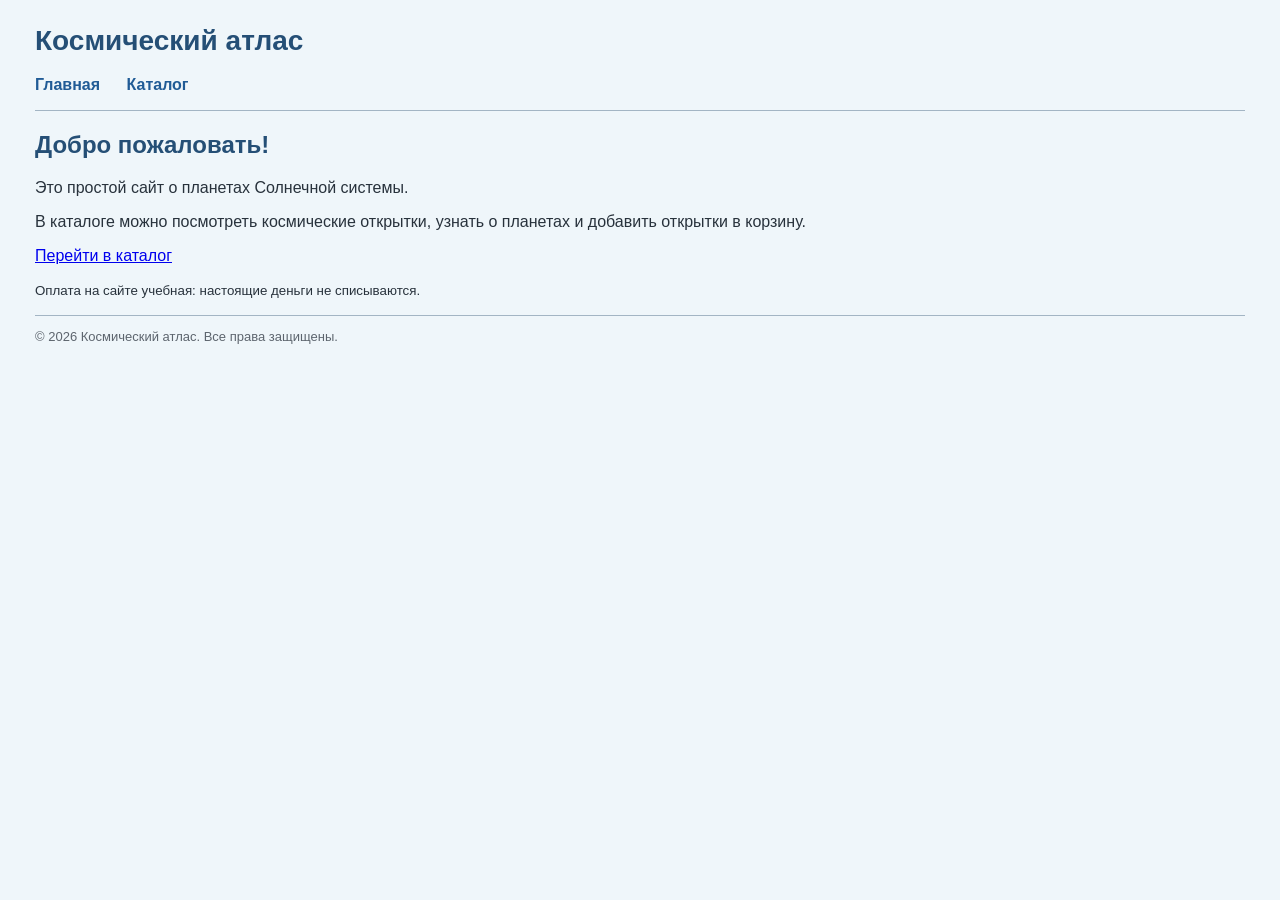
<file: index.html>
<!DOCTYPE html>
<html lang="ru">
<head>
    <meta charset="UTF-8">
    <meta name="viewport" content="width=device-width, initial-scale=1.0">
    <title>Главная — Космический атлас</title>
    <link rel="stylesheet" href="style.css">
</head>
<body>
    <h1>Космический атлас</h1>

    <ul class="menu">
        <li><a href="index.html">Главная</a></li>
        <li><a href="catalog.html">Каталог</a></li>
    </ul>

    <hr>

    <h2>Добро пожаловать!</h2>
    <p>Это простой сайт о планетах Солнечной системы.</p>
    <p>В каталоге можно посмотреть космические открытки, узнать о планетах и добавить открытки в корзину.</p>
    <p><a href="catalog.html">Перейти в каталог</a></p>
    <p><small>Оплата на сайте учебная: настоящие деньги не списываются.</small></p>

    <hr>
    <p id="footer">&copy; 2026 Космический атлас. Все права защищены.</p>
</body>
</html>
</file>
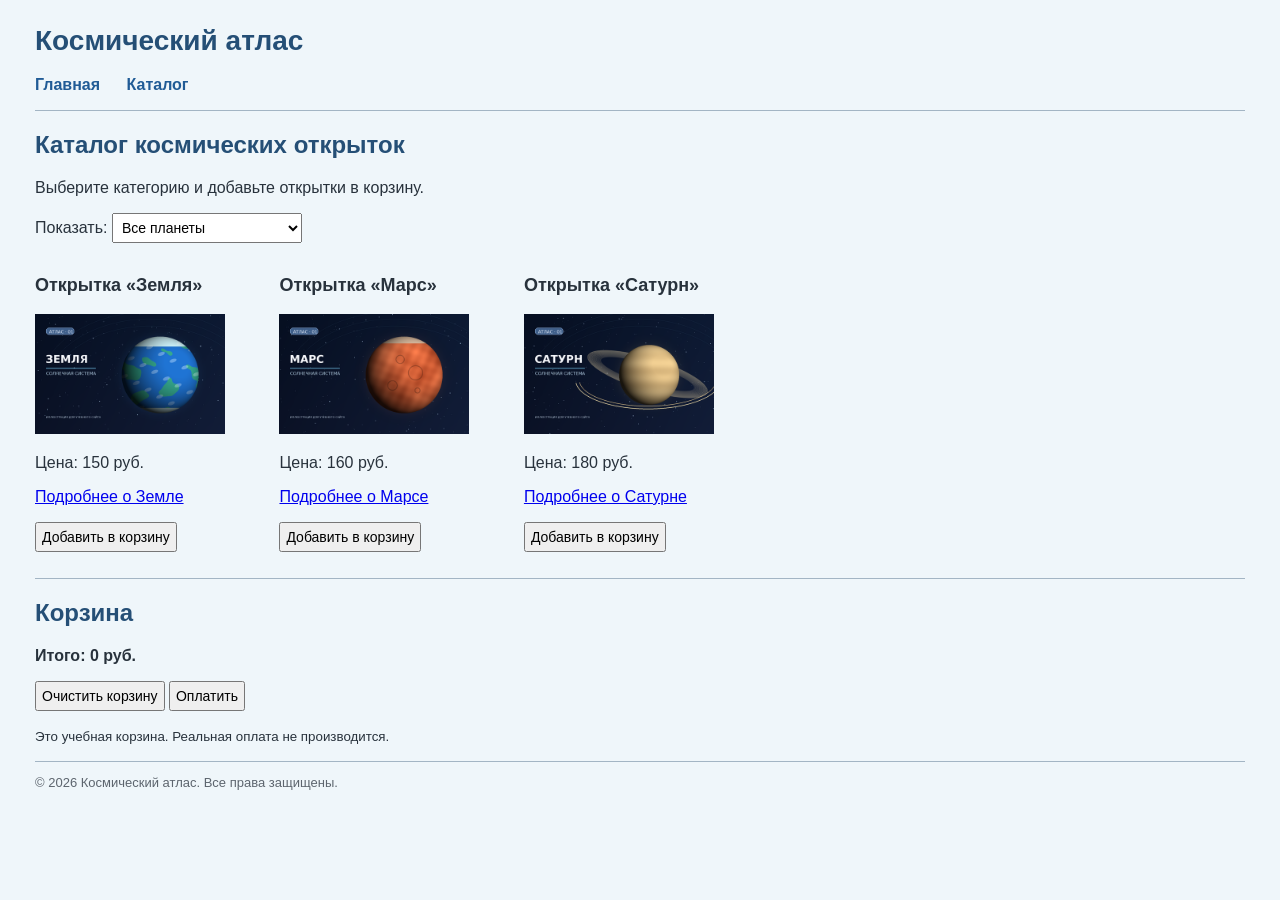
<file: catalog.html>
<!DOCTYPE html>
<html lang="ru">
<head>
    <meta charset="UTF-8">
    <meta name="viewport" content="width=device-width, initial-scale=1.0">
    <title>Каталог — Космический атлас</title>
    <link rel="stylesheet" href="style.css">
</head>
<body>
    <h1>Космический атлас</h1>

    <ul class="menu">
        <li><a href="index.html">Главная</a></li>
        <li><a href="catalog.html">Каталог</a></li>
    </ul>

    <hr>

    <h2>Каталог космических открыток</h2>
    <p>Выберите категорию и добавьте открытки в корзину.</p>

    <label for="category-filter">Показать:</label>
    <select id="category-filter">
        <option value="all">Все планеты</option>
        <option value="terrestrial">Планеты земной группы</option>
        <option value="gas">Газовые гиганты</option>
    </select>

    <div class="catalog-list">
        <div class="product" data-category="terrestrial">
            <h3>Открытка «Земля»</h3>
            <img src="images/thumbs/earth.png" alt="Земля" width="190">
            <p>Цена: 150 руб.</p>
            <p><a href="earth.html">Подробнее о Земле</a></p>
            <button class="add-button" data-name="Открытка «Земля»" data-price="150">Добавить в корзину</button>
        </div>

        <div class="product" data-category="terrestrial">
            <h3>Открытка «Марс»</h3>
            <img src="images/thumbs/mars.png" alt="Марс" width="190">
            <p>Цена: 160 руб.</p>
            <p><a href="mars.html">Подробнее о Марсе</a></p>
            <button class="add-button" data-name="Открытка «Марс»" data-price="160">Добавить в корзину</button>
        </div>

        <div class="product" data-category="gas">
            <h3>Открытка «Сатурн»</h3>
            <img src="images/thumbs/saturn.png" alt="Сатурн" width="190">
            <p>Цена: 180 руб.</p>
            <p><a href="saturn.html">Подробнее о Сатурне</a></p>
            <button class="add-button" data-name="Открытка «Сатурн»" data-price="180">Добавить в корзину</button>
        </div>
    </div>

    <hr>

    <h2>Корзина</h2>
    <ul id="cart-list"></ul>
    <p id="total">Итого: 0 руб.</p>
    <button id="clear-button">Очистить корзину</button>
    <button id="pay-button">Оплатить</button>
    <p><small>Это учебная корзина. Реальная оплата не производится.</small></p>

    <hr>
    <p id="footer">&copy; 2026 Космический атлас. Все права защищены.</p>

    <script src="script.js"></script>
</body>
</html>
</file>
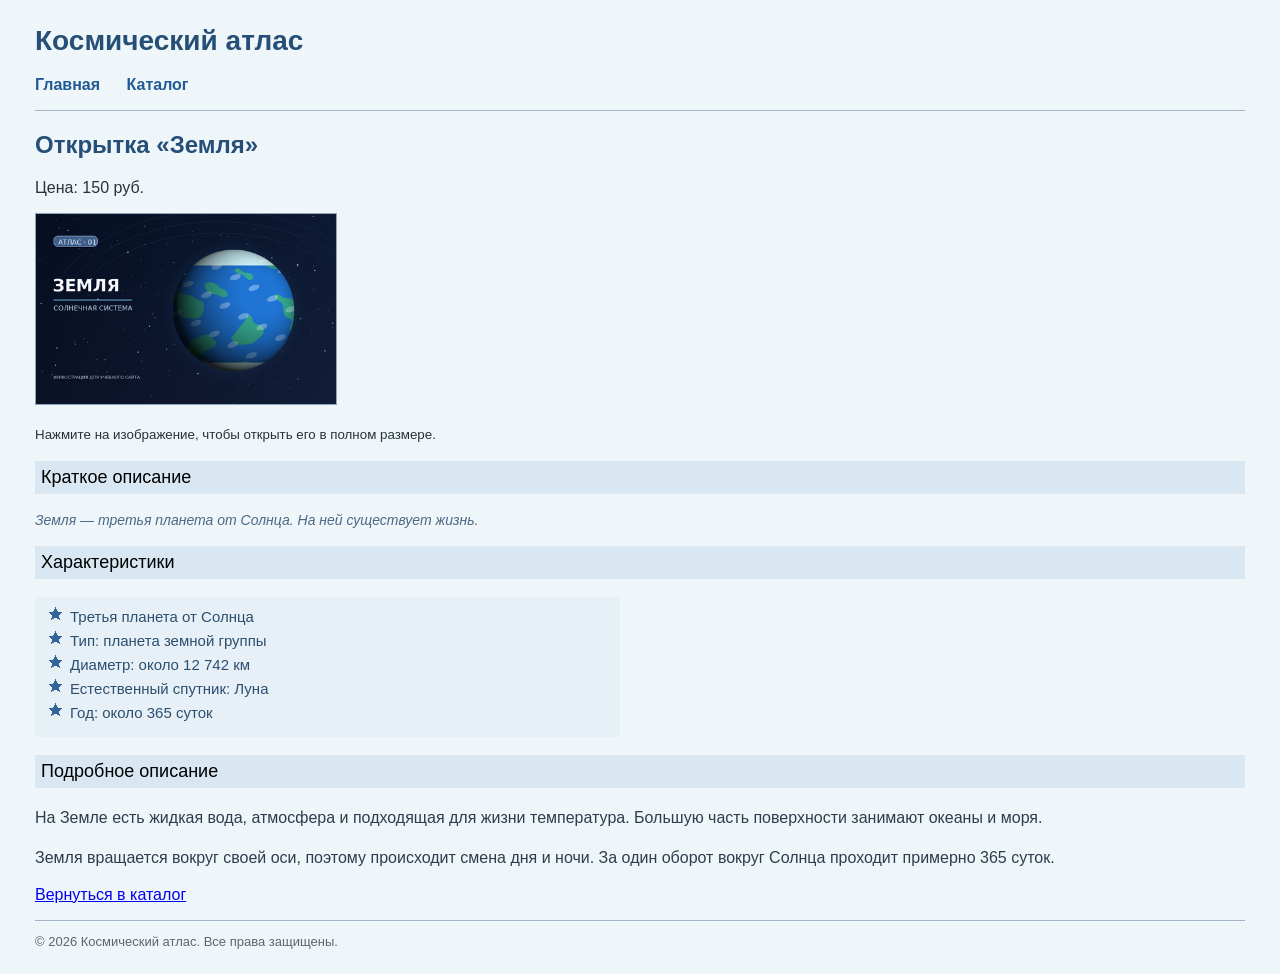
<file: earth.html>
<!DOCTYPE html>
<html lang="ru">
<head>
    <meta charset="UTF-8">
    <meta name="viewport" content="width=device-width, initial-scale=1.0">
    <title>Земля — Космический атлас</title>
    <link rel="stylesheet" href="style.css">
</head>
<body>
    <h1>Космический атлас</h1>

    <ul class="menu">
        <li><a href="index.html">Главная</a></li>
        <li><a href="catalog.html">Каталог</a></li>
    </ul>

    <hr>

    <h2>Открытка «Земля»</h2>
    <p>Цена: 150 руб.</p>

    <a href="images/full/earth.png" target="_blank" rel="noopener">
        <img src="images/thumbs/earth.png" alt="Планета Земля" width="300">
    </a>
    <p><small>Нажмите на изображение, чтобы открыть его в полном размере.</small></p>

    <h3 class="product-title">Краткое описание</h3>
    <p class="short-description">Земля — третья планета от Солнца. На ней существует жизнь.</p>

    <h3 class="product-title">Характеристики</h3>
    <ul class="features">
        <li>Третья планета от Солнца</li>
        <li>Тип: планета земной группы</li>
        <li>Диаметр: около 12 742 км</li>
        <li>Естественный спутник: Луна</li>
        <li>Год: около 365 суток</li>
    </ul>

    <h3 class="product-title">Подробное описание</h3>
    <p class="full-description">На Земле есть жидкая вода, атмосфера и подходящая для жизни температура. Большую часть поверхности занимают океаны и моря.</p>
    <p class="full-description">Земля вращается вокруг своей оси, поэтому происходит смена дня и ночи. За один оборот вокруг Солнца проходит примерно 365 суток.</p>

    <p><a href="catalog.html">Вернуться в каталог</a></p>

    <hr>
    <p id="footer">&copy; 2026 Космический атлас. Все права защищены.</p>
</body>
</html>
</file>
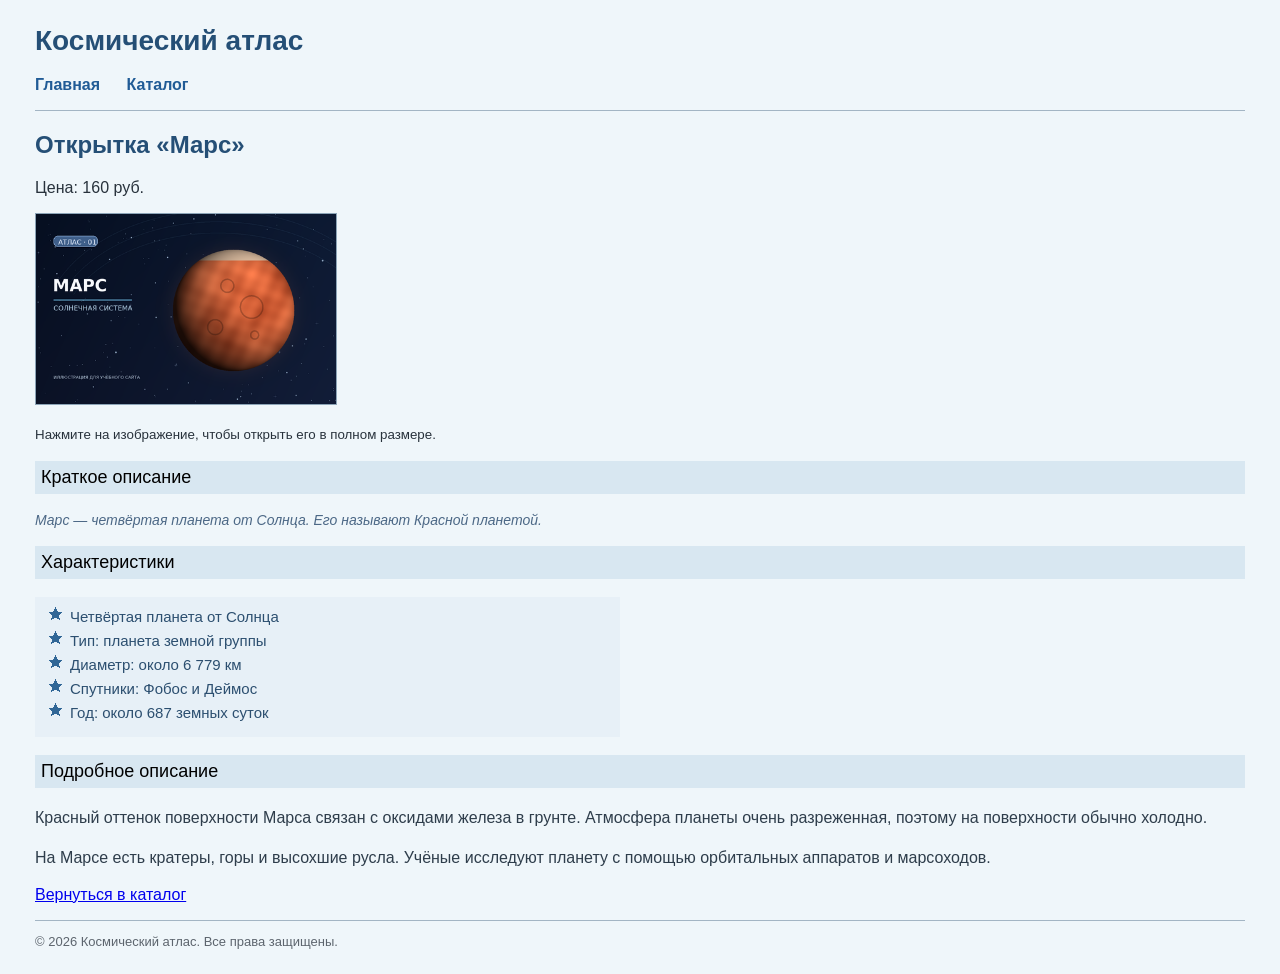
<file: mars.html>
<!DOCTYPE html>
<html lang="ru">
<head>
    <meta charset="UTF-8">
    <meta name="viewport" content="width=device-width, initial-scale=1.0">
    <title>Марс — Космический атлас</title>
    <link rel="stylesheet" href="style.css">
</head>
<body>
    <h1>Космический атлас</h1>

    <ul class="menu">
        <li><a href="index.html">Главная</a></li>
        <li><a href="catalog.html">Каталог</a></li>
    </ul>

    <hr>

    <h2>Открытка «Марс»</h2>
    <p>Цена: 160 руб.</p>

    <a href="images/full/mars.png" target="_blank" rel="noopener">
        <img src="images/thumbs/mars.png" alt="Планета Марс" width="300">
    </a>
    <p><small>Нажмите на изображение, чтобы открыть его в полном размере.</small></p>

    <h3 class="product-title">Краткое описание</h3>
    <p class="short-description">Марс — четвёртая планета от Солнца. Его называют Красной планетой.</p>

    <h3 class="product-title">Характеристики</h3>
    <ul class="features">
        <li>Четвёртая планета от Солнца</li>
        <li>Тип: планета земной группы</li>
        <li>Диаметр: около 6 779 км</li>
        <li>Спутники: Фобос и Деймос</li>
        <li>Год: около 687 земных суток</li>
    </ul>

    <h3 class="product-title">Подробное описание</h3>
    <p class="full-description">Красный оттенок поверхности Марса связан с оксидами железа в грунте. Атмосфера планеты очень разреженная, поэтому на поверхности обычно холодно.</p>
    <p class="full-description">На Марсе есть кратеры, горы и высохшие русла. Учёные исследуют планету с помощью орбитальных аппаратов и марсоходов.</p>

    <p><a href="catalog.html">Вернуться в каталог</a></p>

    <hr>
    <p id="footer">&copy; 2026 Космический атлас. Все права защищены.</p>
</body>
</html>
</file>
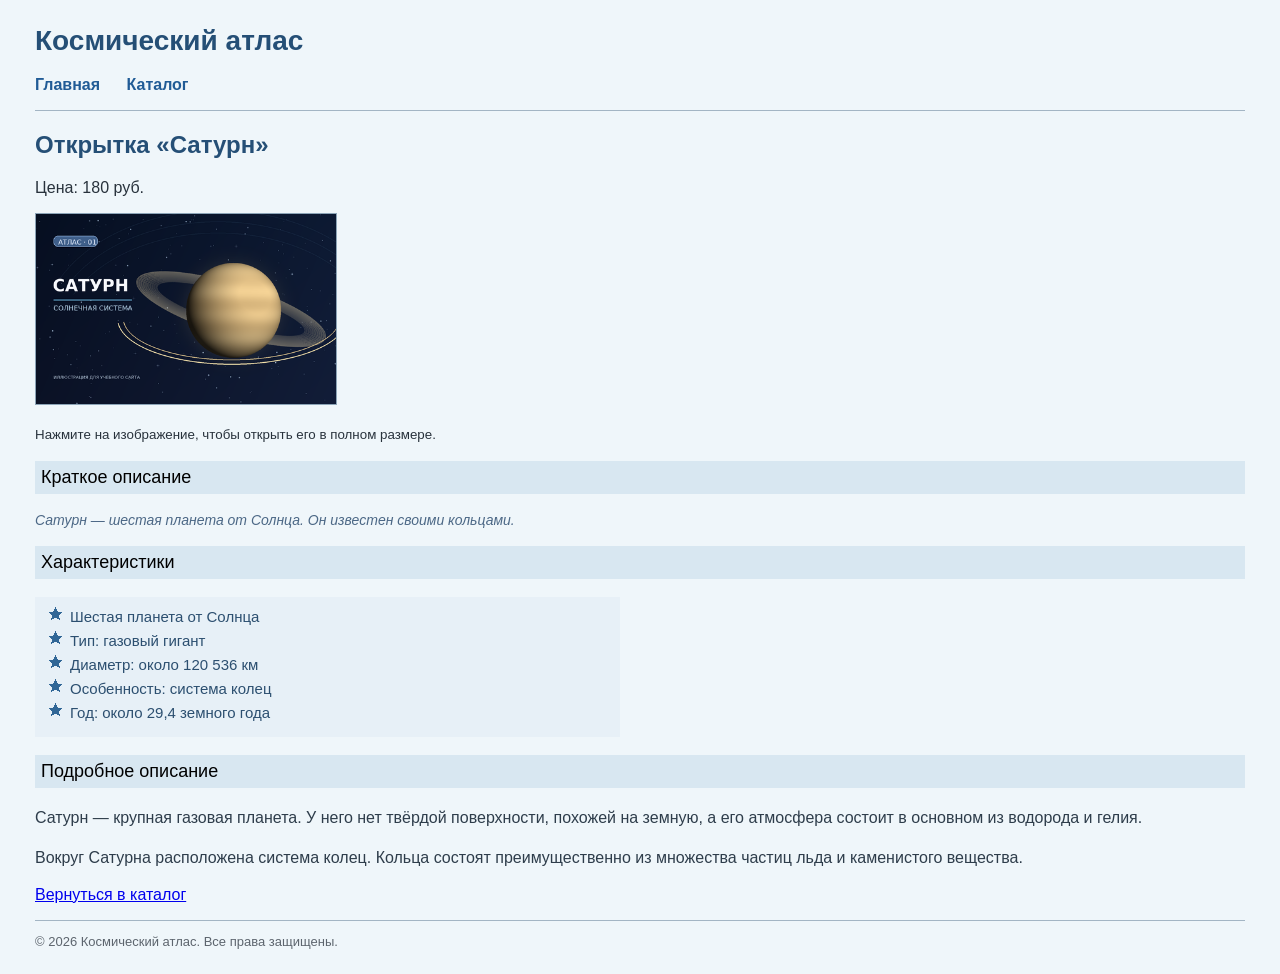
<file: saturn.html>
<!DOCTYPE html>
<html lang="ru">
<head>
    <meta charset="UTF-8">
    <meta name="viewport" content="width=device-width, initial-scale=1.0">
    <title>Сатурн — Космический атлас</title>
    <link rel="stylesheet" href="style.css">
</head>
<body>
    <h1>Космический атлас</h1>

    <ul class="menu">
        <li><a href="index.html">Главная</a></li>
        <li><a href="catalog.html">Каталог</a></li>
    </ul>

    <hr>

    <h2>Открытка «Сатурн»</h2>
    <p>Цена: 180 руб.</p>

    <a href="images/full/saturn.png" target="_blank" rel="noopener">
        <img src="images/thumbs/saturn.png" alt="Планета Сатурн" width="300">
    </a>
    <p><small>Нажмите на изображение, чтобы открыть его в полном размере.</small></p>

    <h3 class="product-title">Краткое описание</h3>
    <p class="short-description">Сатурн — шестая планета от Солнца. Он известен своими кольцами.</p>

    <h3 class="product-title">Характеристики</h3>
    <ul class="features">
        <li>Шестая планета от Солнца</li>
        <li>Тип: газовый гигант</li>
        <li>Диаметр: около 120 536 км</li>
        <li>Особенность: система колец</li>
        <li>Год: около 29,4 земного года</li>
    </ul>

    <h3 class="product-title">Подробное описание</h3>
    <p class="full-description">Сатурн — крупная газовая планета. У него нет твёрдой поверхности, похожей на земную, а его атмосфера состоит в основном из водорода и гелия.</p>
    <p class="full-description">Вокруг Сатурна расположена система колец. Кольца состоят преимущественно из множества частиц льда и каменистого вещества.</p>

    <p><a href="catalog.html">Вернуться в каталог</a></p>

    <hr>
    <p id="footer">&copy; 2026 Космический атлас. Все права защищены.</p>
</body>
</html>
</file>
<file: style.css>
/* Стили сайта «Космический атлас». Практическая работа № 3 */

/* Общий фон и шрифт */
body {
    background-color: rgb(239, 246, 250);
    color: rgb(40, 50, 60);
    font-family: Arial, sans-serif;
    margin: 25px 35px;
}

h1 {
    color: rgb(37, 79, 118);
    font-size: 28px;
}

h2 {
    color: rgb(37, 79, 118);
}

hr {
    border: 0;
    border-top: 1px solid rgb(163, 181, 196);
}

/* Меню на всех страницах */
.menu {
    list-style-type: none;
    padding-left: 0;
}

.menu li {
    display: inline-block;
    margin-right: 22px;
}

.menu a {
    color: rgb(32, 91, 150);
    font-size: 16px;
    font-weight: bold;
    text-decoration: none;
}

.menu a:hover {
    text-decoration: underline;
}

/* Подзаголовки на страницах планет */
.product-title {
    color: black;
    font-size: 18px;
    font-weight: 400;
    background-color: rgb(216, 231, 241);
    padding: 6px;
}

/* Краткое описание */
.short-description {
    color: rgb(76, 104, 134);
    font-size: 14px;
    font-style: italic;
    line-height: 16px;
}

/* Подробное описание */
.full-description {
    color: rgb(46, 61, 75);
    font-size: 16px;
    font-weight: 400;
    line-height: 24px;
    text-align: left;
}

/* Характеристики со значками вместо обычных маркеров */
.features {
    list-style-image: url("images/star-marker.png");
    color: rgb(44, 79, 112);
    font-size: 15px;
    background-color: rgb(231, 240, 247);
    padding: 10px 10px 10px 35px;
    max-width: 540px;
}

.features li {
    margin-bottom: 6px;
}

/* Пример селектора атрибута: ссылки с target="_blank" */
a[target="_blank"] img {
    border: 1px solid rgb(140, 164, 183);
}

/* Подвал: селектор по идентификатору */
#footer {
    color: rgb(93, 101, 110);
    font-size: 13px;
}

/* Несложное оформление каталога для практической работы № 3 */
.catalog-list {
    margin-top: 14px;
}

.product {
    display: inline-block;
    vertical-align: top;
    width: 220px;
    margin-right: 20px;
    margin-bottom: 18px;
}

.product h3 {
    font-size: 18px;
}

button, select {
    font-size: 14px;
    padding: 5px;
}

#cart-list li {
    margin-bottom: 8px;
}

#total {
    font-weight: bold;
}
</file>
